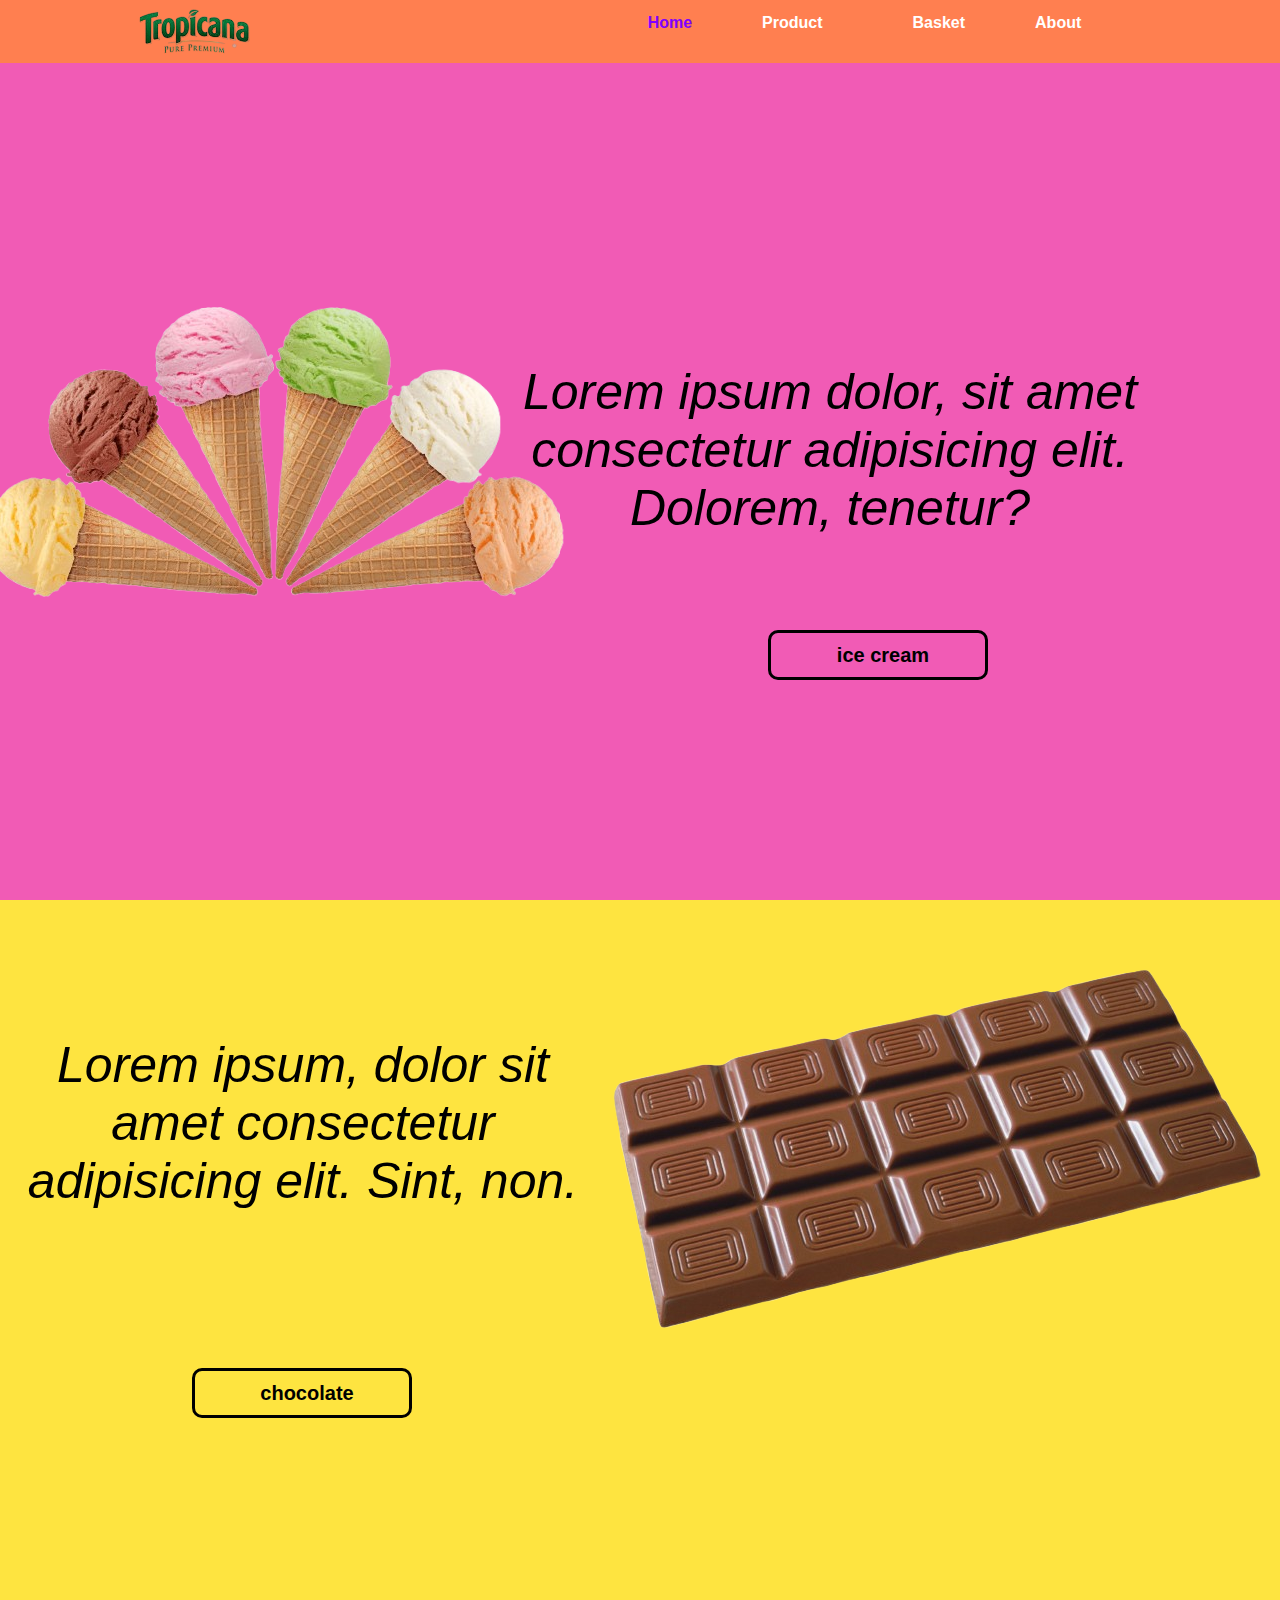
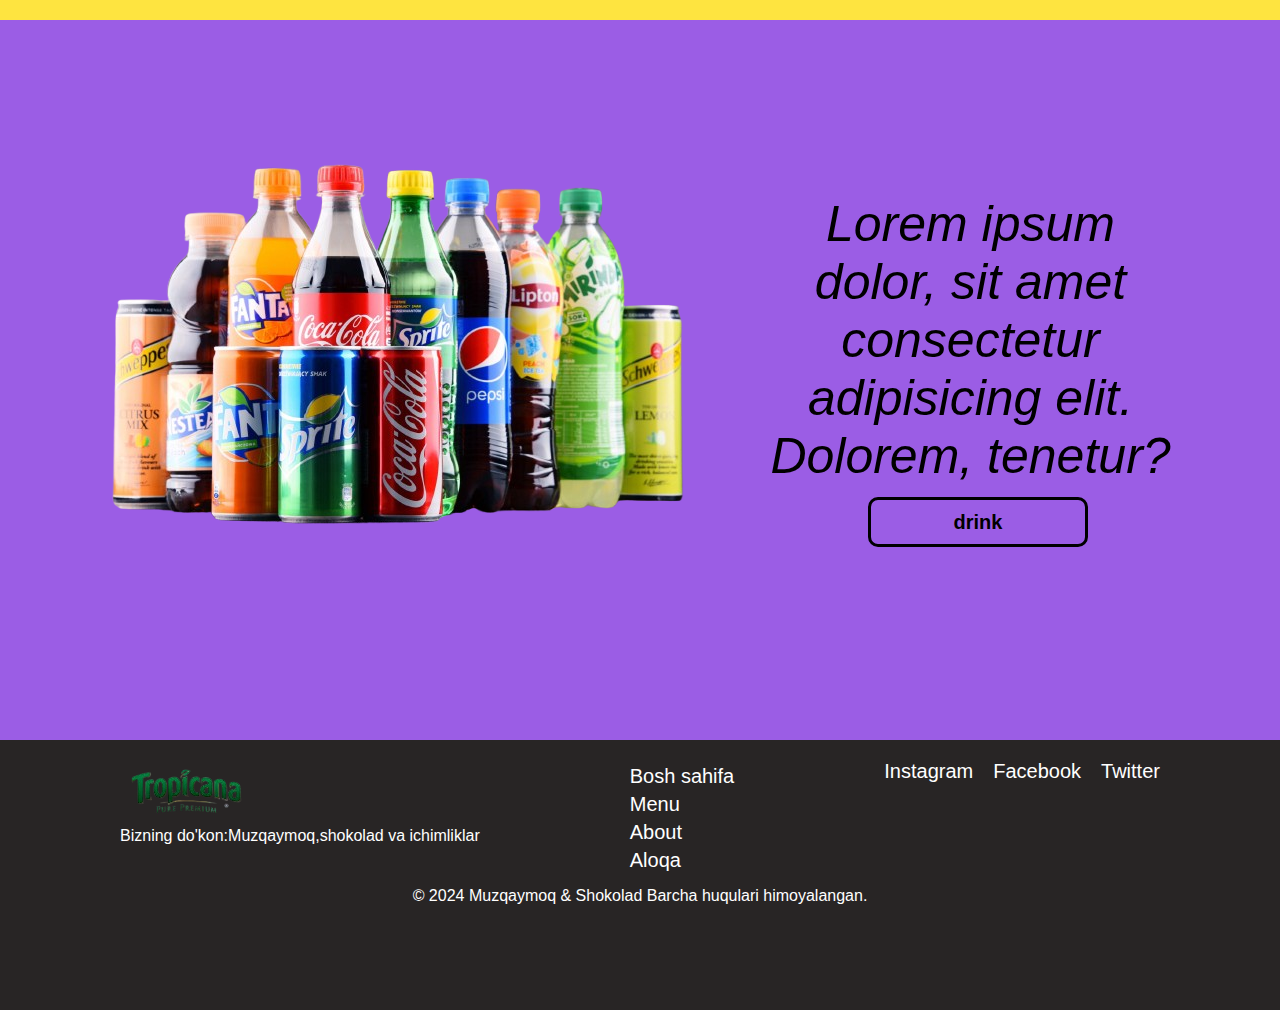
<file: index.html>
<!DOCTYPE html>
<html lang="en">
  <head>
    <meta charset="UTF-8" />
    <meta name="viewport" content="width=device-width, initial-scale=1.0" />
    <title>Tropicana</title>
    <link
    rel="stylesheet"
    href="https://cdnjs.cloudflare.com/ajax/libs/font-awesome/6.7.1/css/all.min.css"
    integrity="sha512-5Hs3dF2AEPkpNAR7UiOHba+lRSJNeM2ECkwxUIxC1Q/FLycGTbNapWXB4tP889k5T5Ju8fs4b1P5z/iB4nMfSQ==" crossorigin="anonymous"  referrerpolicy="no-referrer"/>
    <link rel="stylesheet" href="css/main.css">
    <link rel="icon" href="media/logo.png">
    <link rel="stylesheet" href="css/home.css">
  </head>
  <body>
    <!-- navbar -->
     <nav id="navbar">
        <div class="container navbar-flex">
            <img src="media/logo.png" alt="" class="logo">
            <ul class="navbar-items">
                <li><a href="index.html" class="active-list"><i class="fa-solid fa-house"></i>Home</a></li>
                <li class="navbar-child"><a href="#"><i class="fa-solid fa-bowl-food"></i>Product <i class="fa-solid fa-caret-up shape shape-rotate"></i>
                <ul class="navbar-child-items">
                    <li><a href="template/ice-cream.html"><i class="fa-solid fa-ice-cream"></i>ice cream</a></li>
                    <li><a href="template/chocolate.html"><i class="fa-solid fa-cookie"></i>chocolate</a></li>
                    <li><a href="template/drink.html"><i class="fa-solid fa-bottle-water"></i>drink</a></li>
                </ul>
                </a></li>
                <li><a href="template/basket.html"><i class="fa-solid fa-cart-shopping"></i> Basket</a></li>
                <li><a href="template/about.html"><i class="fa-regular fa-address-card"></i> About</a></li>
            </ul>
        </div>
     </nav>
    
     <!--Side bar-->
    <div class="menu"><i class="fas fa-bars"></i></div>
    <div class="side-bar">
        <h1><i class="fas fa-xmark"></i>MENU</h1>
        <p class="list"><i class="fa-solid fa-tv"></i>Dashboard</p>
        <p class="list"><i class="fa-solid fa-user"></i>Portfolio</p>
        <p class="list"><i class="fa-brands fa-gripfire"></i>Trending</p>
        <p class="list"><i class="fa-solid fa-comments"></i>Messages</p>
        <p class="list"><i class="fa-solid fa-folder"></i>File Manager</p>
        <p class="list"><i class="fa-solid fa-address-card"></i>Portfolio</p>
        <p class="list"><i class="fa-solid fa-heart"></i>Saved</p>
        <p class="list"><i class="fa-solid fa-gears"></i>Settings</p>
    </div>


     <!-- section -->
     <section class="section">
      <div class="image-container">
        <img src="media/ice-cream.png" alt="Rasm" class="interactive-image" />
      </div>
      
      <div class="section-text">
        <i>Lorem ipsum dolor, sit amet consectetur adipisicing elit. Dolorem, tenetur?</i>
        <button class="section-button "> <a href="template/ice-cream.html"> <i class="fa-solid fa-ice-cream"></i>ice cream </a></button>
      </div>
    </section>
    
    <!-- section2 -->
    
    <section class="section-second">
      <div class="section-chocolate">
        <div class="section-chocolate-text section-text">
          <i>Lorem ipsum, dolor sit amet consectetur adipisicing elit. Sint, non.</i>
          <button class="section-chocolate-button "> <a href="template/chocolate.html"> <i class="fa-solid fa-cookie"></i>chocolate</a></button>
        </div>
        <div class="section-chocolate-image">
          <img src="media/chocolate.png" alt="" class="chocolate ">
        </div>
       </div>
     </section>

     <!-- section3 -->

     <section class="section-drink">
      <div class="section-drink-image section-image">
        <img src="media/drink.png" alt="" class="drink">
      </div>
      <div class="section-drink-text section-text">
        <i>Lorem ipsum dolor, sit amet consectetur adipisicing elit. Dolorem, tenetur?</i>
        <button class="section-drink-button"> <a href="template/drink.html"><i class="fa-solid fa-bottle-water"></i> drink </a></button>
      </div>
     </section>

  

     <!-- footer -->
      <footer class="footer ">
        <div class="footer-section">
          <div class="footer-image">
            <img src="media/logo.png" alt="" class="footer-logo logo">
             <p>Bizning do'kon:Muzqaymoq,shokolad va ichimliklar </p>
          </div>
          <div class="footer-text">
            <ul>
              <li><i class="fa-solid fa-house"></i><a href="index.html">Bosh sahifa</a></li>
              <li><i class="fa-solid fa-bars"></i> <a href="#">Menu</a></li>
              <li><i class="fa-regular fa-address-card"></i><a href="#"> About</a></li>
              <li><i class="fa-solid fa-phone"></i><a href="#">Aloqa </a></li>
            </ul>
          </div>
          <div class="footer-social-network">
              <i class="fa-brands fa-instagram"></i> <a href="">Instagram</a>
              <i class="fa-brands fa-facebook"></i><a href="">Facebook</a>
              <i class="fa-brands fa-twitter"></i><a href="">Twitter</a>
          </div>
        </div>
        <p class="footer-title">© 2024 Muzqaymoq & Shokolad Barcha huqulari himoyalangan.</p>
      </footer>
      
     <script src="script/side.js"></script>
  </body>
</html>
</file>
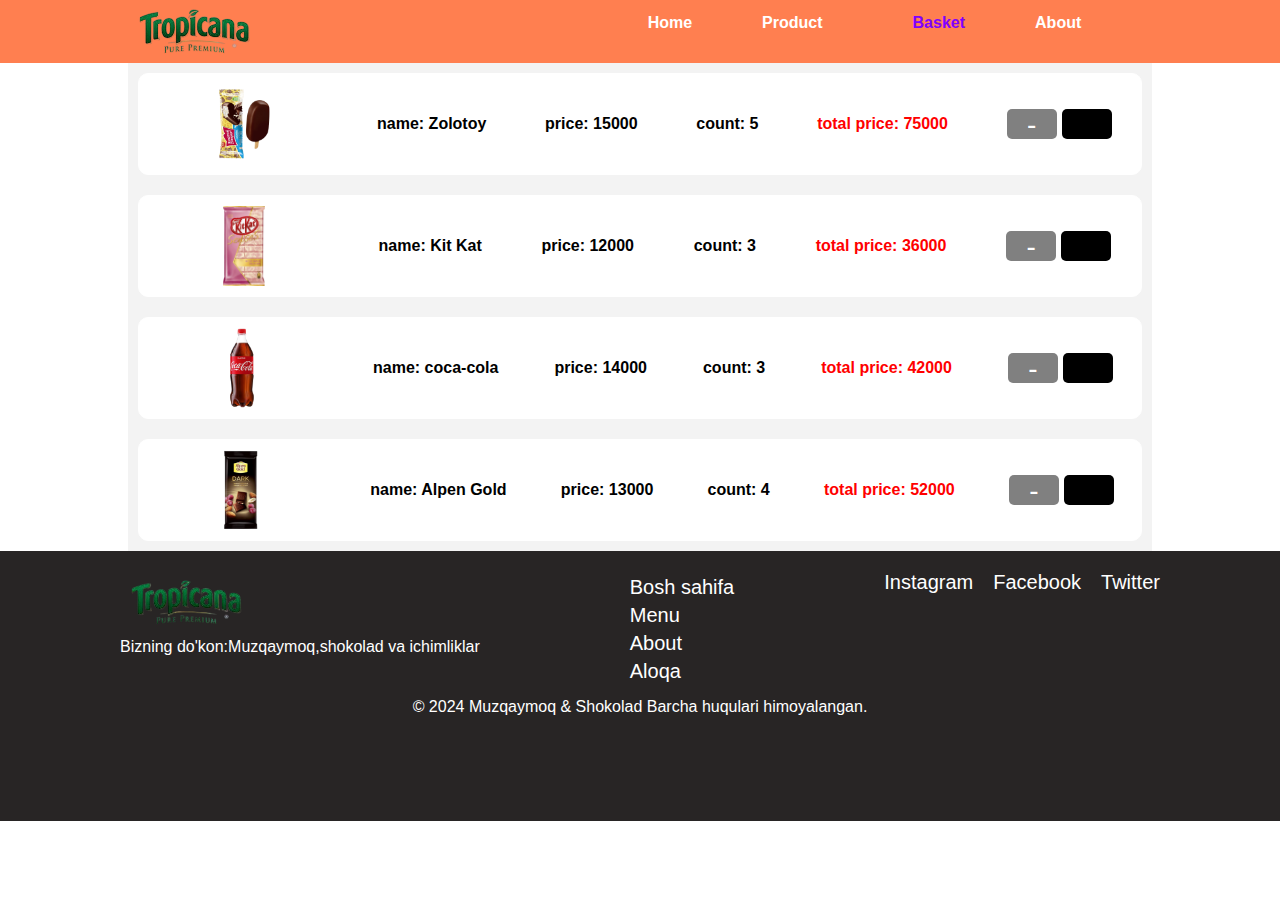
<file: template/basket.html>
<!DOCTYPE html>
<html lang="en">
<head>
    <meta charset="UTF-8">
    <meta name="viewport" content="width=device-width, initial-scale=1.0">
    <title>About</title>
    <link rel="stylesheet" href="../css/main.css">
    <link rel="stylesheet" href="../css/basket.css">
    <link
    rel="stylesheet"
    href="https://cdnjs.cloudflare.com/ajax/libs/font-awesome/6.7.1/css/all.min.css"
    integrity="sha512-5Hs3dF2AEPkpNAR7UiOHba+lRSJNeM2ECkwxUIxC1Q/FLycGTbNapWXB4tP889k5T5Ju8fs4b1P5z/iB4nMfSQ==" crossorigin="anonymous"  referrerpolicy="no-referrer"/>
</head>
<body >
    <!-- navbar -->
    <nav id="navbar">
        <div class="container navbar-flex">
            <img src="../media/logo.png" class="logo">
            <ul class="navbar-items">
                <li><a href="../index.html"><i class="fa-solid fa-house"></i>Home</a></li>
                <li  class="navbar-child"><a href="#"><i class="fa-solid fa-bowl-food"></i>Product <i class="fa-solid fa-caret-up shape shape-rotate"></i>
                <ul class="navbar-child-items">
                    <li><a href="../template/ice-cream.html"><i class="fa-solid fa-ice-cream"></i>ice cream</a></li>
                    <li><a href="../template/chocolate.html"><i class="fa-solid fa-cookie"></i>chocolate</a></li>
                    <li><a href="../template/drink.html"><i class="fa-solid fa-bottle-water"></i>drink</a></li>
                </ul>
                </a></li>
                <li><a href="../template/basket.html"  class="active-list"><i class="fa-solid fa-cart-shopping"></i> Basket</a></li>
                <li><a href="../template/about.html"><i class="fa-regular fa-address-card"></i> About</a></li>
            </ul>
        </div>
     </nav>
<!--Side bar-->
<div class="menu"><i class="fas fa-bars"></i></div>
<div class="side-bar">
    <h1><i class="fas fa-xmark"></i>MENU</h1>
    <p class="list"><i class="fa-solid fa-tv"></i>Dashboard</p>
    <p class="list"><i class="fa-solid fa-user"></i>Portfolio</p>
    <p class="list"><i class="fa-brands fa-gripfire"></i>Trending</p>
    <p class="list"><i class="fa-solid fa-comments"></i>Messages</p>
    <p class="list"><i class="fa-solid fa-folder"></i>File Manager</p>
    <p class="list"><i class="fa-solid fa-address-card"></i>Portfolio</p>
    <p class="list"><i class="fa-solid fa-heart"></i>Saved</p>
    <p class="list"><i class="fa-solid fa-gears"></i>Settings</p>
</div>
     <ul class="display">
            
    </ul>

    <!-- footer -->
    <footer class="footer ">
        <div class="footer-section">
          <div class="footer-image">
            <img src="../media/logo.png" alt="" class="footer-logo logo">
             <p>Bizning do'kon:Muzqaymoq,shokolad va ichimliklar </p>
          </div>
          <div class="footer-text">
            <ul>
              <li><i class="fa-solid fa-house"></i><a href="index.html">Bosh sahifa</a></li>
              <li><i class="fa-solid fa-bars"></i> <a href="#">Menu</a></li>
              <li><i class="fa-regular fa-address-card"></i><a href="#"> About</a></li>
              <li> <i class="fa-solid fa-phone"></i> <a href="#">Aloqa </a></li>
            </ul>
          </div>
          <div class="footer-social-network">
              <i class="fa-brands fa-instagram"></i> <a href="">Instagram</a>
              <i class="fa-brands fa-facebook"></i><a href="">Facebook</a>
              <i class="fa-brands fa-twitter"></i><a href="">Twitter</a>
          </div>
        </div>
        <p class="footer-title">© 2024 Muzqaymoq & Shokolad Barcha huqulari himoyalangan.</p>
      </footer>

        <script src="../script/basket.js"></script>
        <script src="../script/side.js"></script>
</body>
</html>
</file>
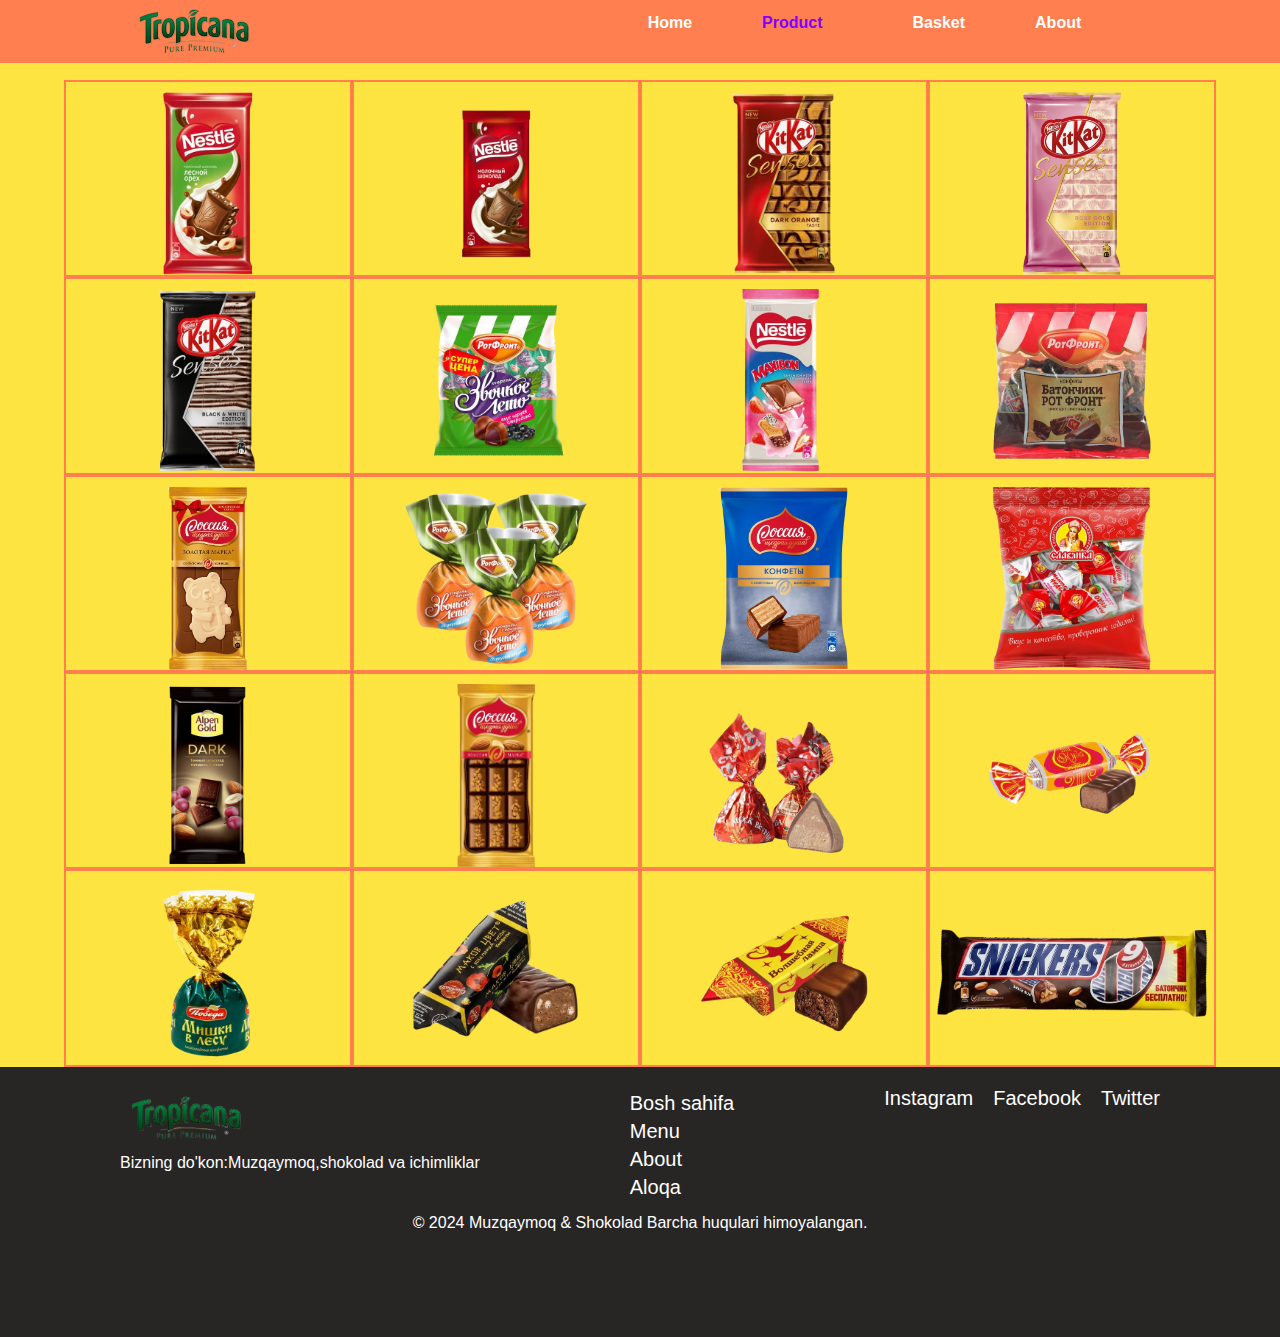
<file: template/chocolate.html>
<!DOCTYPE html>
<html lang="en">
<head>
    <meta charset="UTF-8">
    <meta name="viewport" content="width=device-width, initial-scale=1.0">
    <title>Chocolate list</title>
    <link rel="stylesheet" href="../css/main.css">
    <link rel="stylesheet" href="../css/product.css">
    <link
    rel="stylesheet"
    href="https://cdnjs.cloudflare.com/ajax/libs/font-awesome/6.7.1/css/all.min.css"
    integrity="sha512-5Hs3dF2AEPkpNAR7UiOHba+lRSJNeM2ECkwxUIxC1Q/FLycGTbNapWXB4tP889k5T5Ju8fs4b1P5z/iB4nMfSQ==" crossorigin="anonymous"  referrerpolicy="no-referrer"/>
    <link rel="icon" href="../media/chocolate.png">
</head>
<body style="background-color:#FEE440;">
    <!-- navbar -->
    <nav id="navbar">
        <div class="container navbar-flex">
            <img src="../media/logo.png" alt="" class="logo">
            <ul class="navbar-items">
                <li><a href="../index.html"><i class="fa-solid fa-house"></i>Home</a></li>
                <li  class="navbar-child"><a href="#"  class="active-list"><i class="fa-solid fa-bowl-food"></i>Product <i class="fa-solid fa-caret-up shape shape-rotate"></i>
                <ul class="navbar-child-items">
                    <li><a href="../template/ice-cream.html"><i class="fa-solid fa-ice-cream"></i>ice cream</a></li>
                    <li><a href="../template/chocolate.html"  class="active-list"><i class="fa-solid fa-cookie"></i>chocolate</a></li>
                    <li><a href="../template/drink.html"><i class="fa-solid fa-bottle-water"></i>drink</a></li>
                </ul>
                </a></li>
                <li><a href="../template/basket.html"><i class="fa-solid fa-cart-shopping"></i> Basket</a></li>
                <li><a href="../template/about.html"><i class="fa-regular fa-address-card"></i> About</a></li>
            </ul>
        </div>
     </nav>
     <!--Side bar-->
    <div class="menu"><i class="fas fa-bars"></i></div>
    <div class="side-bar">
        <h1><i class="fas fa-xmark"></i>MENU</h1>
        <p class="list"><i class="fa-solid fa-tv"></i>Dashboard</p>
        <p class="list"><i class="fa-solid fa-user"></i>Portfolio</p>
        <p class="list"><i class="fa-brands fa-gripfire"></i>Trending</p>
        <p class="list"><i class="fa-solid fa-comments"></i>Messages</p>
        <p class="list"><i class="fa-solid fa-folder"></i>File Manager</p>
        <p class="list"><i class="fa-solid fa-address-card"></i>Portfolio</p>
        <p class="list"><i class="fa-solid fa-heart"></i>Saved</p>
        <p class="list"><i class="fa-solid fa-gears"></i>Settings</p>
    </div>
     <!-- chocolate product  -->
      <div class="product">
      
      </div>
     <!-- foooter  -->
     <footer class="footer ">
        <div class="footer-section">
          <div class="footer-image">
            <img src="../media/logo.png" alt="" class="footer-logo logo">
             <p>Bizning do'kon:Muzqaymoq,shokolad va ichimliklar </p>
          </div>
          <div class="footer-text">
            <ul>
              <li><i class="fa-solid fa-house"></i><a href="../index.html">Bosh sahifa</a></li>
              <li><i class="fa-solid fa-bars"></i> <a href="#">Menu</a></li>
              <li><i class="fa-regular fa-address-card"></i><a href="#"> About</a></li>
              <li> <i class="fa-solid fa-phone"></i> <a href="#">Aloqa </a></li>
            </ul>
          </div>
          <div class="footer-social-network">
              <i class="fa-brands fa-instagram"></i> <a href="">Instagram</a>
              <i class="fa-brands fa-facebook"></i><a href="">Facebook</a>
              <i class="fa-brands fa-twitter"></i><a href="">Twitter</a>
          </div>
        </div>
        <p class="footer-title">© 2024 Muzqaymoq & Shokolad Barcha huqulari himoyalangan.</p>
      </footer>
      <script src="../script/chocolate.js"></script>
      <script src="../script/count.js"></script>
      <script src="../script/side.js"></script>
</body>
</html>
</file>
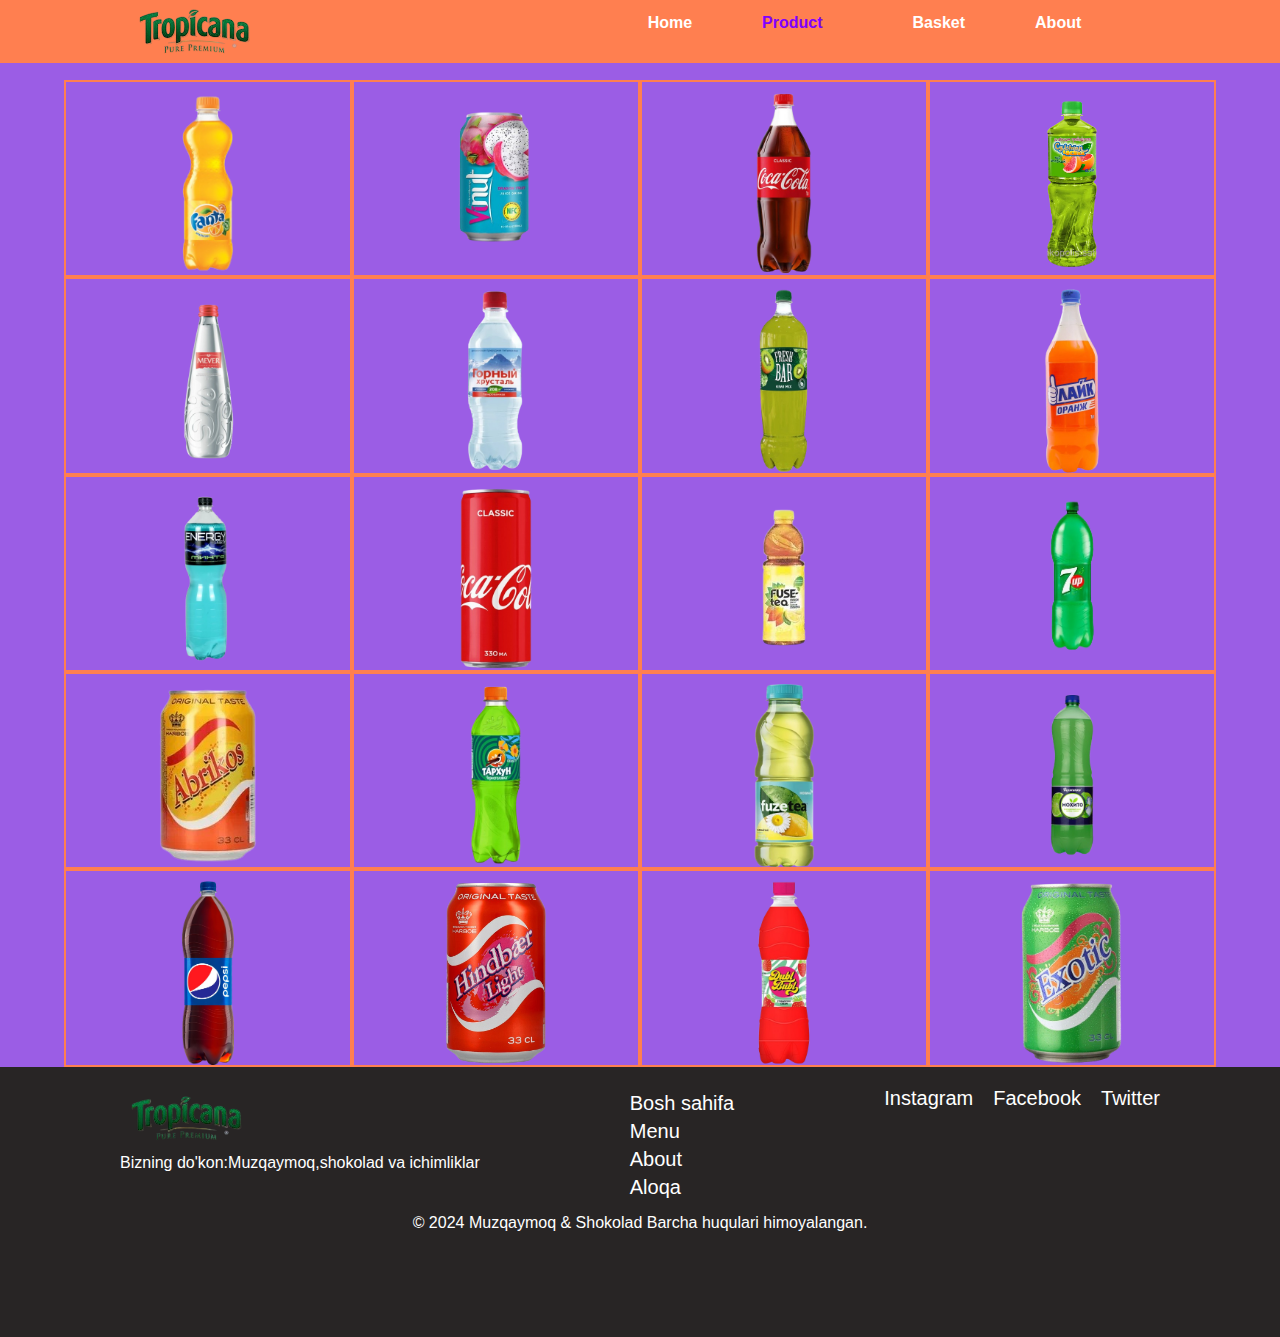
<file: template/drink.html>
<!DOCTYPE html>
<html lang="en">
<head>
    <meta charset="UTF-8">
    <meta name="viewport" content="width=device-width, initial-scale=1.0">
    <title>Drink list</title>
    <link rel="stylesheet" href="../css/main.css">
    <link rel="stylesheet" href="../css/product.css">
    <link
    rel="stylesheet"
    href="https://cdnjs.cloudflare.com/ajax/libs/font-awesome/6.7.1/css/all.min.css"
    integrity="sha512-5Hs3dF2AEPkpNAR7UiOHba+lRSJNeM2ECkwxUIxC1Q/FLycGTbNapWXB4tP889k5T5Ju8fs4b1P5z/iB4nMfSQ==" crossorigin="anonymous"  referrerpolicy="no-referrer"/>
    <link rel="icon" href="../media/drink.png">
</head>
<body style="background-color: #9B5DE5;">
    <!-- navbar -->
    <nav id="navbar">
        <div class="container navbar-flex">
            <img src="../media/logo.png" alt="" class="logo">
            <ul class="navbar-items">
                <li><a href="../index.html"><i class="fa-solid fa-house"></i>Home</a></li>
                <li  class="navbar-child"><a href="#"  class="active-list"><i class="fa-solid fa-bowl-food"></i>Product <i class="fa-solid fa-caret-up shape shape-rotate"></i>
                <ul class="navbar-child-items">
                    <li><a href="../template/ice-cream.html"><i class="fa-solid fa-ice-cream"></i>ice cream</a></li>
                    <li><a href="../template/chocolate.html"><i class="fa-solid fa-cookie"></i>chocolate</a></li>
                    <li><a href="../template/drink.html"  class="active-list"><i class="fa-solid fa-bottle-water"></i>drink</a></li>
                </ul>
                </a></li>
                <li><a href="../template/basket.html"><i class="fa-solid fa-cart-shopping"></i> Basket</a></li>
                <li><a href="../template/about.html"><i class="fa-regular fa-address-card"></i> About</a></li>
            </ul>
        </div>
     </nav>
     <!--Side bar-->
    <div class="menu"><i class="fas fa-bars"></i></div>
    <div class="side-bar">
        <h1><i class="fas fa-xmark"></i>MENU</h1>
        <p class="list"><i class="fa-solid fa-tv"></i>Dashboard</p>
        <p class="list"><i class="fa-solid fa-user"></i>Portfolio</p>
        <p class="list"><i class="fa-brands fa-gripfire"></i>Trending</p>
        <p class="list"><i class="fa-solid fa-comments"></i>Messages</p>
        <p class="list"><i class="fa-solid fa-folder"></i>File Manager</p>
        <p class="list"><i class="fa-solid fa-address-card"></i>Portfolio</p>
        <p class="list"><i class="fa-solid fa-heart"></i>Saved</p>
        <p class="list"><i class="fa-solid fa-gears"></i>Settings</p>
    </div>
     <!-- drink product  -->
      <div class="product">
      
      </div>
     <!-- foooter  -->
     <footer class="footer ">
        <div class="footer-section">
          <div class="footer-image">
            <img src="../media/logo.png" alt="" class="footer-logo logo">
             <p>Bizning do'kon:Muzqaymoq,shokolad va ichimliklar </p>
          </div>
          <div class="footer-text">
            <ul>
              <li><i class="fa-solid fa-house"></i><a href="../index.html">Bosh sahifa</a></li>
              <li><i class="fa-solid fa-bars"></i> <a href="#">Menu</a></li>
              <li><i class="fa-regular fa-address-card"></i><a href="#"> About</a></li>
              <li> <i class="fa-solid fa-phone"></i> <a href="#">Aloqa </a></li>
            </ul>
          </div>
          <div class="footer-social-network">
              <i class="fa-brands fa-instagram"></i> <a href="">Instagram</a>
              <i class="fa-brands fa-facebook"></i><a href="">Facebook</a>
              <i class="fa-brands fa-twitter"></i><a href="">Twitter</a>
          </div>
        </div>
        <p class="footer-title">© 2024 Muzqaymoq & Shokolad Barcha huqulari himoyalangan.</p>
      </footer>
      <script src="../script/drink.js"></script>
      <script src="../script/count.js"></script>
      <script src="../script/side.js"></script>
</body>
</html>
</file>
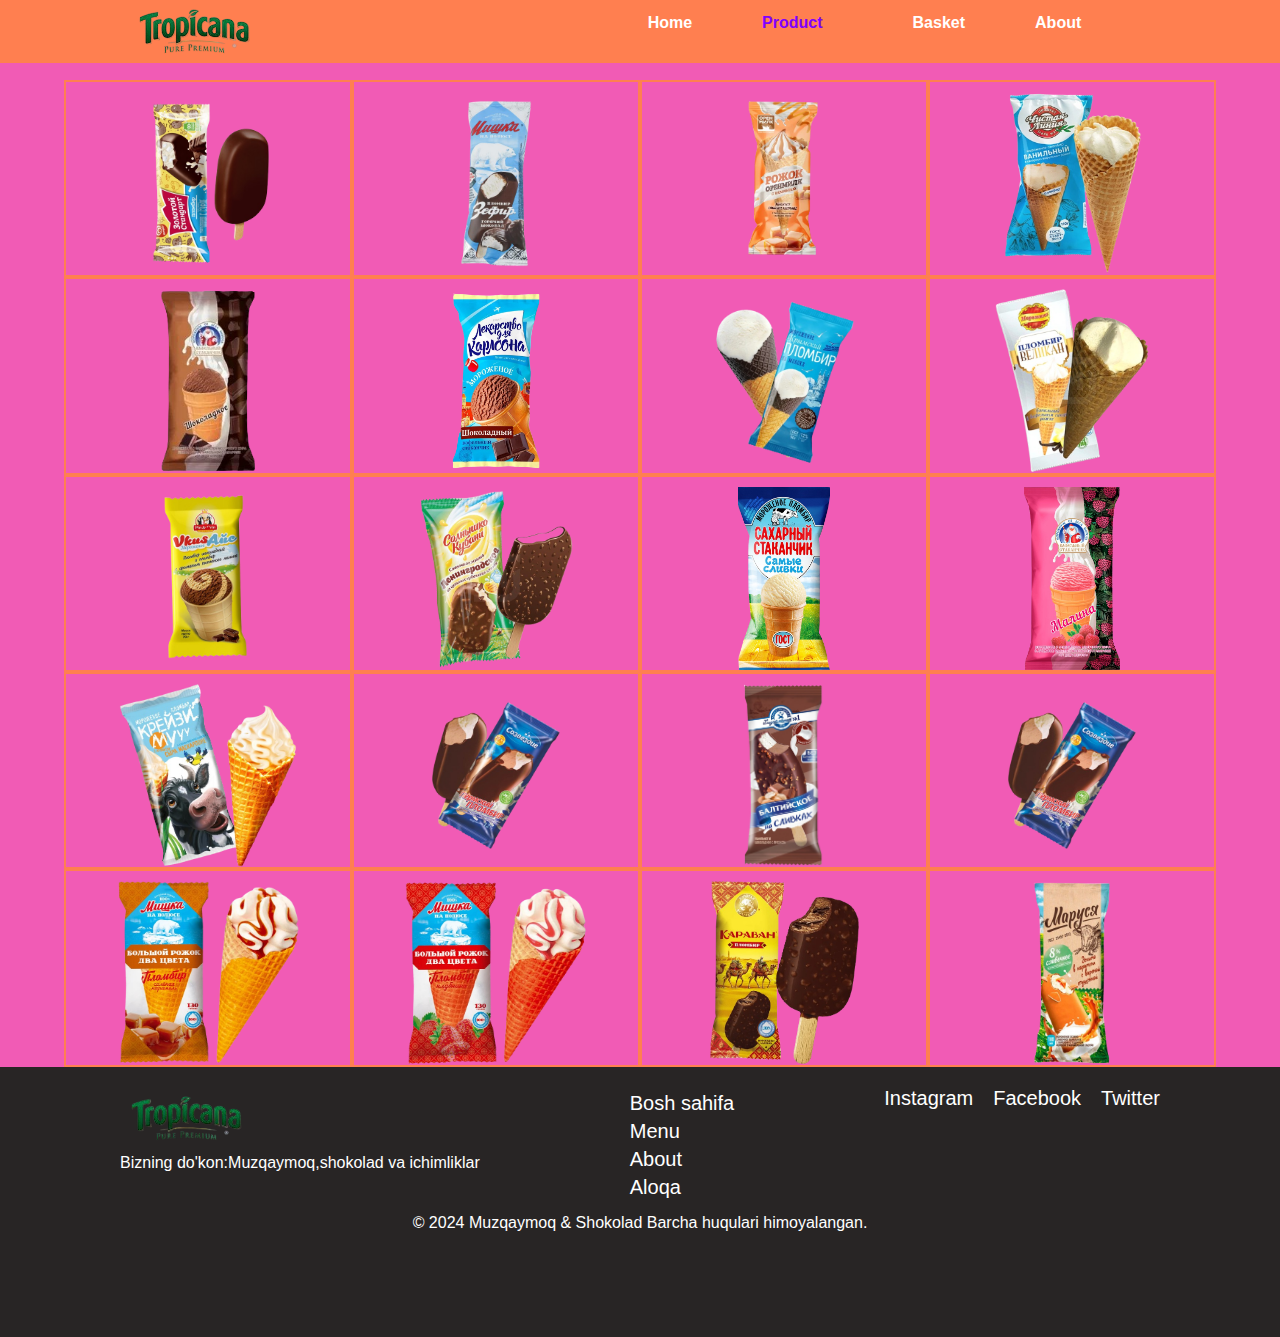
<file: template/ice-cream.html>
<!DOCTYPE html>
<html lang="en">
<head>
    <meta charset="UTF-8">
    <meta name="viewport" content="width=device-width, initial-scale=1.0">
    <title>Ice Cream</title>
    <link rel="stylesheet" href="../css/main.css">
    <link rel="stylesheet" href="../css/product.css">
    <link
    rel="stylesheet"
    href="https://cdnjs.cloudflare.com/ajax/libs/font-awesome/6.7.1/css/all.min.css"
    integrity="sha512-5Hs3dF2AEPkpNAR7UiOHba+lRSJNeM2ECkwxUIxC1Q/FLycGTbNapWXB4tP889k5T5Ju8fs4b1P5z/iB4nMfSQ==" crossorigin="anonymous"  referrerpolicy="no-referrer"/>
    <link rel="icon" href="../media/ice-cream.png">
</head>
<body style="background-color:#F15BB5;">
    <!-- navbar -->
    <nav id="navbar">
        <div class="container navbar-flex">
            <img src="../media/logo.png" alt="" class="logo">
            <ul class="navbar-items">
                <li><a href="../index.html"><i class="fa-solid fa-house"></i>Home</a></li>
                <li  class="navbar-child"><a href="#"  class="active-list"><i class="fa-solid fa-bowl-food"></i>Product <i class="fa-solid fa-caret-up shape shape-rotate"></i>
                <ul class="navbar-child-items">
                    <li><a href="../template/ice-cream.html"  class="active-list"><i class="fa-solid fa-ice-cream"></i>ice cream</a></li>
                    <li><a href="../template/chocolate.html"><i class="fa-solid fa-cookie"></i>chocolate</a></li>
                    <li><a href="../template/drink.html"><i class="fa-solid fa-bottle-water"></i>drink</a></li>
                </ul>
                </a></li>
                <li><a href="../template/basket.html"><i class="fa-solid fa-cart-shopping"></i> Basket</a></li>
                <li><a href="../template/about.html"><i class="fa-regular fa-address-card"></i> About</a></li>
            </ul>
        </div>
     </nav>
     <!--Side bar-->
    <div class="menu"><i class="fas fa-bars"></i></div>
    <div class="side-bar">
        <h1><i class="fas fa-xmark"></i>MENU</h1>
        <p class="list"><i class="fa-solid fa-tv"></i>Dashboard</p>
        <p class="list"><i class="fa-solid fa-user"></i>Portfolio</p>
        <p class="list"><i class="fa-brands fa-gripfire"></i>Trending</p>
        <p class="list"><i class="fa-solid fa-comments"></i>Messages</p>
        <p class="list"><i class="fa-solid fa-folder"></i>File Manager</p>
        <p class="list"><i class="fa-solid fa-address-card"></i>Portfolio</p>
        <p class="list"><i class="fa-solid fa-heart"></i>Saved</p>
        <p class="list"><i class="fa-solid fa-gears"></i>Settings</p>
    </div>
     <!-- ice cream product  -->
      <div class="product">
      
      </div>
     <!-- foooter  -->
     <footer class="footer ">
        <div class="footer-section">
          <div class="footer-image">
            <img src="../media/logo.png" alt="" class="footer-logo logo">
             <p>Bizning do'kon:Muzqaymoq,shokolad va ichimliklar </p>
          </div>
          <div class="footer-text">
            <ul>
              <li><i class="fa-solid fa-house"></i><a href="../index.html">Bosh sahifa</a></li>
              <li><i class="fa-solid fa-bars"></i> <a href="#">Menu</a></li>
              <li><i class="fa-regular fa-address-card"></i><a href="#"> About</a></li>
              <li> <i class="fa-solid fa-phone"></i> <a href="#">Aloqa </a></li>
            </ul>
          </div>
          <div class="footer-social-network">
              <i class="fa-brands fa-instagram"></i> <a href="">Instagram</a>
              <i class="fa-brands fa-facebook"></i><a href="">Facebook</a>
              <i class="fa-brands fa-twitter"></i><a href="">Twitter</a>
          </div>
        </div>
        <p class="footer-title">© 2024 Muzqaymoq & Shokolad Barcha huqulari himoyalangan.</p>
      </footer>
      <script src="../script/ice-cream.js"></script>
      <script src="../script/count.js"></script>
      <script src="../script/side.js"></script>
</body>
</html>
</file>
<file: css/main.css>
*{
    margin: 0;
    padding: 0;
    box-sizing:border-box;
    font-family:Arial, Helvetica, sans-serif;
}
.container{
    width: 80%;
    margin: 0 auto;
}
/* navbar */
#navbar{
    background-color: coral;
    height: 7vh;
    position: fixed;
    width: 100%;
}
.navbar-flex{
    display: flex;

}
.navbar-items{
    display: flex;
    justify-content: end;
    width: 80%;
    align-items: center;
    height: 5vh;
    gap: 50px;
}
.navbar-items li {
    list-style: none;
}
.navbar-child-items{
    position: absolute;
    display: none;
    background-color: coral;
    margin-left: 30px;

}
.navbar-child-items li {
    padding: 10px;
}
.navbar-items li a {
    text-decoration: none;
    color: white;
    font-weight: bold;
}
.navbar-items li a  i {
    padding-right: 10px;
    padding-left: 10px;
}
.logo {
    height: 7vh;
}

.navbar-child:hover .navbar-child-items{
    display: block;
} 
.shape-rotate {
    transition: 0.6s ease;
}
.navbar-child:hover .shape-rotate{
    rotate: 180deg;
}
.navbar-items li a:hover {
    color: #8000ff;  
}
.navbar-child-items li:hover {
    background-color: #8000ff;
}
.navbar-child-items li a:hover {
    color: white;
}
/* section */

/* footerr  */
.footer{
    background-color: rgb(40, 37, 37);
    color: white;
    height: 30vh;
    padding-top: 20px;

}
.footer-section{
    display: flex;
    justify-content: space-evenly;
    gap: 20px;
}
.footer-text li{
    list-style: none;
    padding-top: 5px;
    font-size: 20px;
}
.footer-text li  a {
    text-decoration: none;
    color: white;
    padding-left: 10px;
}
.footer-social-network {
    display: flex;
    gap: 10px;
    font-size: 20px;
}
.footer-social-network a{
    text-decoration: none;
    color: white;
}
.footer-social-network a:hover{
    color: rgb(229, 142, 71);
}
.footer-text li  a:hover {
    color: rgb(229, 142, 71);

}
.footer-title{
    text-align: center;
    color: white;
    padding-top: 25px;
    margin-top:-10px
    
}
  #navbar {
    background-color: coral;
    height: 7vh;
    position: fixed;
    width: 100%;
    z-index: 1; 
}


  





/* Side-bar */
.side-bar{
    margin-top: 7vh;
    width: 200px;
    height: 93vh;
    background-color: yellow;
    padding-top: 15px;
    padding-left: 15px;
    position: absolute;
    z-index: 1;
    transform: translateX(-200px);
    transition: transform 0.3s ease;
}
.side-bar.active {
    transform: translateX(0); 
}
.side-bar .active {
    left:0px;
}
.menu{
    position: absolute;
    margin-top: 10vh;
    margin-left: 10px;
}
.menu i{
    cursor: pointer;
    color: #8000ff;
    background-color: white;
    width: 40px;
    align-items: center;
    text-align: center;
    height: 35px;
    font-size: 35px;
    margin: 5px;
}
.side-bar h1{
    font-size: 40px;
    color: #8000ff;
}
.side-bar h1 i{
    cursor: pointer;
    color: #8000ff;
    background-color: white;
    width: 40px;
    align-items: center;
    text-align: center;
    height: 35px;
    font-size: 35px;
    margin: 5px;
}
.side-bar p{
    padding: 5px;
    cursor: pointer;
}
.side-bar p i{
    padding-right: 10px;
    margin-right: 10px;
    width: 20px;
}
.side-bar p:hover{
    background-color: #8000ff;
    color: white;
}

.active-list{
    color: #8000ff !important;
}
</file>
<file: css/home.css>
.image-container {
    width: 200px;
    height: 200px;
    margin: 50px auto;
    perspective: 1000px; 
    display: flex;
    justify-content: center;
    align-items: center;
}
.section {
    background-color:#F15BB5;
    height: 100vh;
    display: flex;
    align-items: center;
    gap: 30px;
    justify-content: space-around;
    padding: 100px;
}
.section-text{
    font-size: 50px;
    width: 700px;
    text-align: center;
    color: black;
}
.section-button {
    width: 220px;
    height:50px;
    position: absolute;
    text-align: center;
    left: 60%;
    top: 70%;
    border-radius: 10px;
    font-size: 20px;
    background-color: #F15BB5;
    border: 3px solid black; 
    padding: 10px;
    font-weight: bold;
}
.section-button a {
    text-decoration: none;
    color: black;
}
.section-button i {
    margin-right: 10px;
}
.section-button:hover {
    cursor: pointer;
    box-shadow: 0px 0px 10px rgba(47, 46, 46, 0.782),
    0px 0px 10px rgba(47, 46, 46, 0.782);
}
/* section2 */
.section-second{
    background-color: #FEE440;
    height: 80vh;
    justify-content: space-around;
    padding: 10px;
}
.section-chocolate{
    display: flex;
    align-items: center;
    justify-content: center;
    gap: 10px;
    
}
.chocolate{
    margin-top: 50px;
}
.section-chocolate-button{
    width: 220px;
    height:50px;
    position: absolute;
    text-align: center;
    left: 15%;
    top: 152%;
    border-radius: 10px;
    font-size: 20px;
    background-color: #FEE440;
    border: 3px solid black;
    font-weight: bold;
}
.section-chocolate-button i {
    margin-right: 10px;
}
.section-chocolate-button:hover{
    cursor: pointer;
    box-shadow: 0px 0px 10px rgba(47, 46, 46, 0.782),
    0px 0px 10px rgba(47, 46, 46, 0.782);
}

/* section3 */
.section-drink{
    justify-content: space-around;
    padding: 100px;
    height: 80vh;
    display: flex;
    justify-content: center;
    align-items:center;
    gap: 50px;
    padding-top: 20px;
    background-color: #9B5DE5;
}
.section-drink-button {
    width: 220px;
    height:50px;
    position: absolute;
    text-align: center;
    border-radius: 10px;
    font-size: 20px;
    background-color: #9B5DE5;
    border: 3px solid black;
    padding: 10px;
    font-weight: bold;
    right: 15%;
    margin-top: 70px;
}
.section-drink-button:hover{
    cursor: pointer;
    box-shadow: 0px 0px 10px rgba(47, 46, 46, 0.782),
    0px 0px 10px rgba(47, 46, 46, 0.782);
}
.section-chocolate-image, .section-drink-image {
    perspective: 1000px;
    display: flex;
    justify-content: center;
    align-items: center;
    margin: auto;
  }
.section-drink-button a {
    text-decoration: none;
    color: black;   
} 
.section-chocolate-button a {
    text-decoration: none;
    color: black; 
}
</file>
<file: css/basket.css>
.display{
    padding-top: 7vh;
    width: 80%;
    background-color: rgba(220, 220, 220, 0.336);
    margin: 0 auto;
}
.display-list{
    padding: 10px;
    font-weight: bold;
    list-style-type: none;
}
.display-list ul{
    border: 1px solid white;
    background-color: white;
    border-radius: 10px;
    list-style-type: none;
    display: flex;
    align-items: center;
    justify-content: space-around;
}
.display-list img{
    width: 150px;
    aspect-ratio: 3/2; 
    object-fit: contain;
    padding: 10px;
}
.display-list-total{
    color: red;
}
.delete{
    background-color: black;
    border: none;
    width: 50px;
    height: 30px;
    border-radius: 5px;
    color: white;
}
.buttons{
    display: flex;
    justify-content: space-around;
}
.minus-button{
    background-color: grey;
    border: none;
    margin-right: 5px;
    width: 50px;
    font-size: 28px;
    height: 30px;
    border-radius: 5px;
    color: white;
}
</file>
<file: css/product.css>
.product {
    display: flex;
    flex-wrap: wrap;
    width: 90%;
    margin: 0 auto;
    padding-top: 80px;
    
    
}
.product-item {
    width: 25%;
    border: 2px solid coral;
    position: relative;    
    
}
.product-item:hover .product-data{
    opacity: 1;
}
.product-item:hover .product-control{
    bottom: 0;
}
.product-item:hover .product-name,
.product-item:hover .product-price{
    margin-left: 0;
} 
.product-img {
    width: 100%;
    height: 100%;
    padding-top: 10px;
    aspect-ratio: 3/2; 
    object-fit: contain;
  
}
.product-data {
    position: absolute;
    top: 0;
    background-color: rgba(0, 0, 0, 0.6);
    border: 1px solid black;
    width: 100%;
    height: 100%;
    opacity: 0;
    transition: 0.2s;
}
.product-name, .product-price {
    color: white;
    font-size: 20px;
    margin-left: 50px;
    font-weight: bold;
    transition: 0.7s;
}
.product-control{
    position: absolute;
    bottom: 0;
    display: flex;
    width: 100%;
    justify-content: space-between;
    bottom: 50px;
    transition: .4s;
}
.minus, .plus, .count{
    width: 33%;
    height: 40px;
    text-align: center;
    font-size: 25px;
    cursor: pointer;
    border: none;
    background-color: rgb(0, 0, 0, 0.4);
    color: white;

}
</file>
